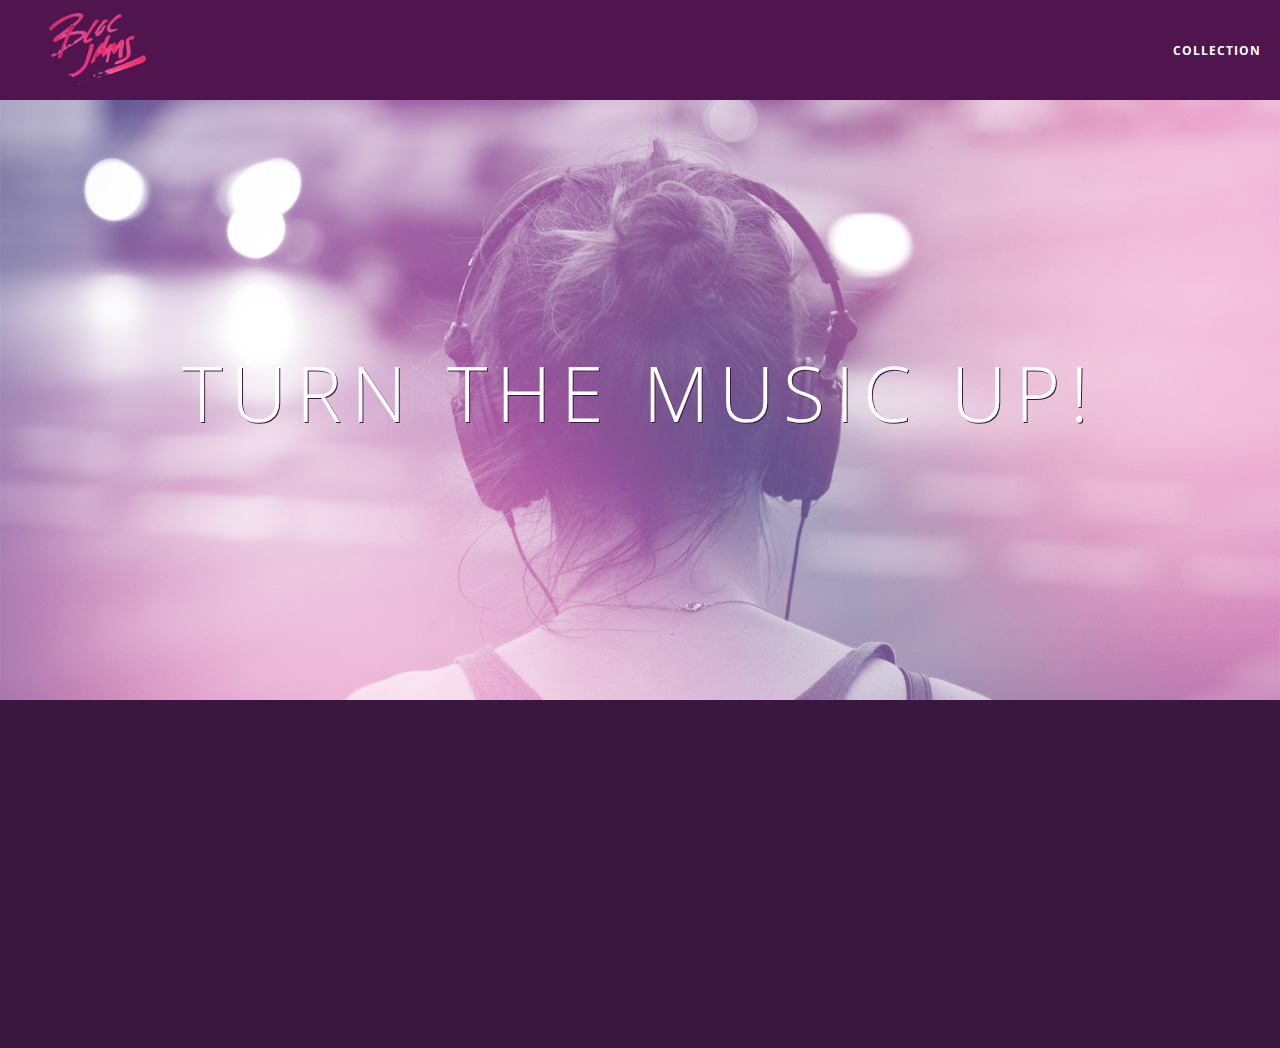
<file: index.html>
<!DOCTYPE html>
<html>

<head>
  <title>Bloc Jams</title>
  <link rel="stylesheet" href="styles/landing.css" type="text/css">
  <meta name="viewport" content="width=device-width, initial-scale=1">
  <link rel="stylesheet" href="styles/normalize.css" type="text/css">
  <link rel="stylesheet" type="text/css" href="http://fonts.googleapis.com/css?family=Open+Sans:400,800,600,700,300">
  <link rel="stylesheet" type="text/css" href="http://code.ionicframework.com/ionicons/2.0.1/css/ionicons.min.css">
  <link rel="stylesheet" type="text/css" href="styles/main.css">
</head>

<body class="landing">
  <nav class="navbar">
    <!--navigation bar-->
    <a href="index.html" class="logo">
      <img src="assets/images/bloc_jams_logo.png" alt="bloc-jams-logo">
    </a>
    <div class="links-container">
      <a href="collection.html" class="navbar-link">collection</a>
    </div>
  </nav>
  <section class="hero-content">
    <!--hero content-->
    <h1 class="hero-title">Turn the music up!</h1>
  </section>
  <section class="selling-points container clearfix">
    <!--selling points-->
    <div class="point column third">
      <span class="ion-music-note"></span>
      <h5 class="point-title">Choose your music</h5>
      <p class="point-description">The world is full of music; why should you have to listen to music that someone else chose?</p>
    </div>
    <div class="point column third">
      <span class="ion-radio-waves"></span>
      <h5 class="point-title">Unlimited, streaming, ad-free</h5>
      <p class="point-description">No arbitrary limits. No distraction.</p>
    </div>
    <div class="point column third">
      <span class="ion-iphone"></span>
      <h5 class="point-title">Mobile enabled</h5>
      <p class="point-description">Listen to your music on the go. This streaming service is available on all mobile platforms.</p>
    </div>
  </section>
  <script src="https://code.jquery.com/jquery-2.1.3.min.js"></script>
  <script src="scripts/landing.js"></script>
</body>

</html>
</file>
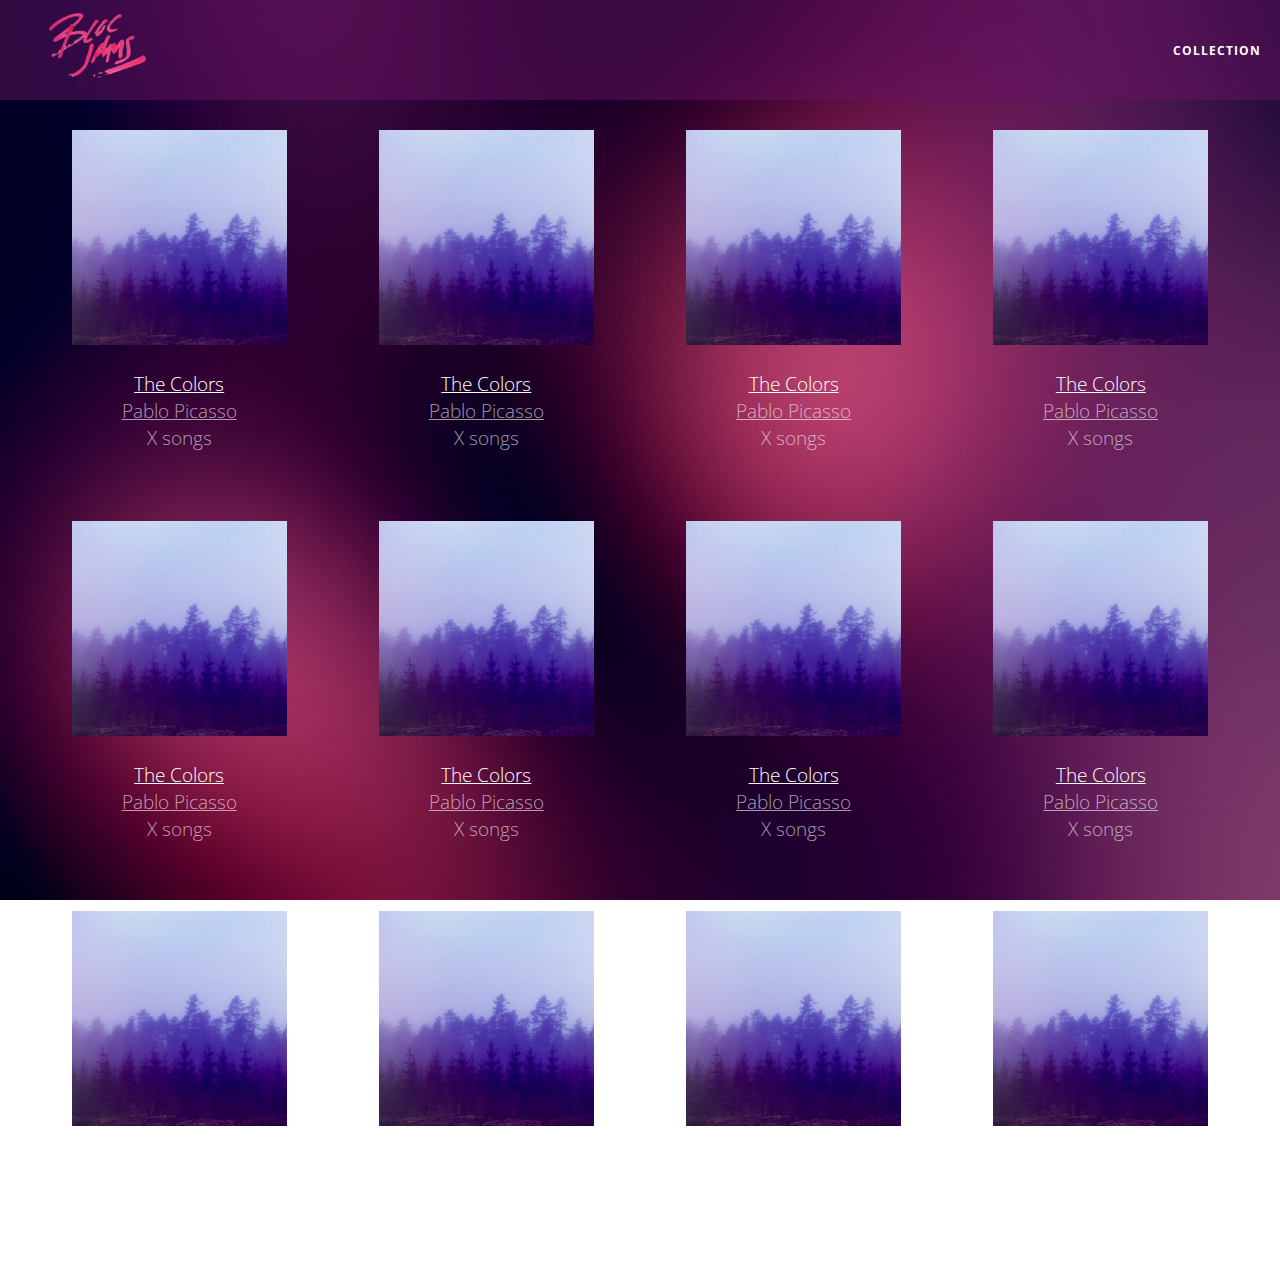
<file: collection.html>
<!DOCTYPE html>
<html>

<head>
  <title>Bloc Jams</title>
  <meta name="viewport" content="width=device-width, initial-scale=1">
  <link rel="stylesheet" type="text/css" href="http://fonts.googleapis.com/css?family=Open+Sans:400,800,600,700,300">
  <link rel="stylesheet" type="text/css" href="http://code.ionicframework.com/ionicons/2.0.1/css/ionicons.min.css">
  <link rel="stylesheet" type="text/css" href="styles/normalize.css">
  <link rel="stylesheet" type="text/css" href="styles/main.css">
  <link rel="stylesheet" type="text/css" href="styles/collection.css">
</head>

<body class="collection">
  <nav class="navbar">
    <!-- nav bar -->
    <a href="index.html" class="logo">
      <img src="assets/images/bloc_jams_logo.png" alt="bloc jams logo">
    </a>
    <div class="links-container">
      <a href="collection.html" class="navbar-link">collection</a>
    </div>
  </nav>
  <section class="album-covers container clearfix">
  </section>
  <script src="https://code.jquery.com/jquery-2.1.3.min.js"></script>
  <script src="scripts/collection.js"></script>
</body>

</html>
</file>
<file: styles/landing.css>
body.landing {
   background-color: rgb(58, 23, 63);
   /* sets the background color to an RGB value (see below) */
 }
 .hero-content {
   position: relative;
   /* positioning will be explained in a resource */
   min-height: 600px;
   /* hero content element must be _at least_ 600 pixels */
   background-image: url(../assets/images/bloc_jams_bg.jpg);
   background-repeat: no-repeat;
   background-position: center center;
   background-size: cover;
 }
 .hero-content .hero-title {
   position: absolute;
   /* positioning will be explained in a resource */
   top: 40%;
   /* positioning will be explained in a resource */
   -webkit-transform: translateY(-50%);
   -moz-transform: translateY(-50%);
   -ms-transform: translateY(-50%);
   transform: translateY(-50%);
   width: 100%;
   /* makes sure the title inhabits the full width of its container */
   text-align: center;
   /* aligns text in the horizontal center of the element */
   font-size: 4rem;
   /* specifies the size of the font in root em units */
   font-weight: 300;
   /* makes the font thinner or lighter weight */
   text-transform: uppercase;
   /* transforms the text to be all uppercase lettering */
   letter-spacing: 0.5rem;
   /* puts 0.5 root ems worth of space between each letter */
   text-shadow: 1px 1px 0px rgb(58, 23, 63);
   /* creates a shadow underneath the text for readability over the image */
 }
 .selling-points {
   position: relative;
 }
 .point {
   position: relative;
   padding: 2rem;
   text-align: center;
   opacity: 0;
   -webkit-transform: scaleX(0.9) translateY(3rem);
   -moz-transform: scaleX(0.9) translateY(3rem) ro;
   transform: scaleX(0.9) translateY(3rem);
   -webkit-transition: all 0.25s ease-in-out;
   -moz-transition: all 0.25s ease-in-out;
   transition: all 0.25s ease-in-out;
   -webkit-transition-delay: 0.2s;
   -moz-transition-delay: 0.2s;
   transition-delay: 0.2s;
 }
 .point .point-title {
   font-size: 1.25rem;
 }
 .ion-music-note,
 .ion-radio-waves,
 .ion-iphone {
   color: rgb(233, 50, 117);
   font-size: 5rem;
 }
</file>
<file: styles/main.css>
*, *::before, *::after {
     -moz-box-sizing: border-box;
     -webkit-box-sizing: border-box;
     box-sizing: border-box;
 }

html {
     height: 100%; /* makes sure our HTML takes up 100% of the browser window */
     font-size: 100%;
 }
 
 body {
     font-family: 'Open Sans'; /* sets our font to the "Open Sans" typeface */
     color: white;             /* sets the text color to white */
     min-height: 100%;         /* says the height of the body must be, at minimum, 100% of the window */
 }

 .navbar {
     position: relative;
     padding: 0.5rem;
     background-color: rgba(101,18,95,0.5);
     z-index: 1;
 }
 
 .navbar .logo {
     position: relative; /* positioning will be explained in a resource */
     left: 2rem;
     cursor: pointer;
 }

.navbar .links-container {
    display: table;
    position: absolute;
    top: 0;
    right: 0;
    height: 100px;
    color: white;
    text-decoration: none;
}

.links-container .navbar-link {
    display: table-cell;
    position: relative;
    height: 100%;
    padding-right: 1rem;
    padding-left: 1rem;
    vertical-align: middle;
    color:white;
    font-size: 0.625rem;
    letter-spacing: 0.05rem;
    font-weight: 700;
    text-transform: uppercase;
    text-decoration: none;
    cursor: pointer;
}

.links-container .navbar-link:hover {
    color: rgb(233,50,117);
}

.links-container .navbar-link:active {
    background-color: white;
    color: rgb(233,50,117);
}
 
@media (min-width: 640px) {
    html {font-size: 112%;}
    
     .column {
         float: left;
         padding-left: 1rem;
         padding-right: 1rem;
     }    
     .column.full { width: 100%; }
     .column.two-thirds { width: 66.7%; }
     .column.half { width: 50%; }
     .column.third { width: 33.3%; }
     .column.fourth { width: 25%; }
     .column.flow-opposite { float: right; }      
}

@media (min-width: 1024px) {
    html {font-size: 120%;}
}

 .container {
     margin: 0 auto;
     max-width: 64rem;
 }
    
.clearfix::before,
.clearfix::after {
   content: " ";
   display: table;
}

.clearfix::after {
   clear: both;
}

 .container.narrow {
     max-width: 56rem;
 }
</file>
<file: styles/collection.css>
body.collection {
   background-image: url(../assets/images/blurred_backgrounds/blur_bg_2.jpg);
   background-repeat: no-repeat;
   background-attachment: fixed;
   background-position: center center;
   background-size: cover;
 }
 .album-covers {
   position: relative;
 }
 .collection-album-container {
   position: relative;
   margin-top: 30px;
   margin-bottom: 20px;
   text-align: center;
 }
 .collection-album-container .caption {
   margin-top: 10px;
 }
 .collection-album-container .caption p {
   font-size: 1rem;
   font-weight: 300;
   color: rgba(255, 255, 255, 0.6);
 }
 .collection-album-container .caption p a {
   color: rgba(255, 255, 255, 0.6);
 }
 .collection-album-container .caption p a.album-name {
   color: white;
 }
 .collection-album-container img {
   width: 80%;
 }
</file>
